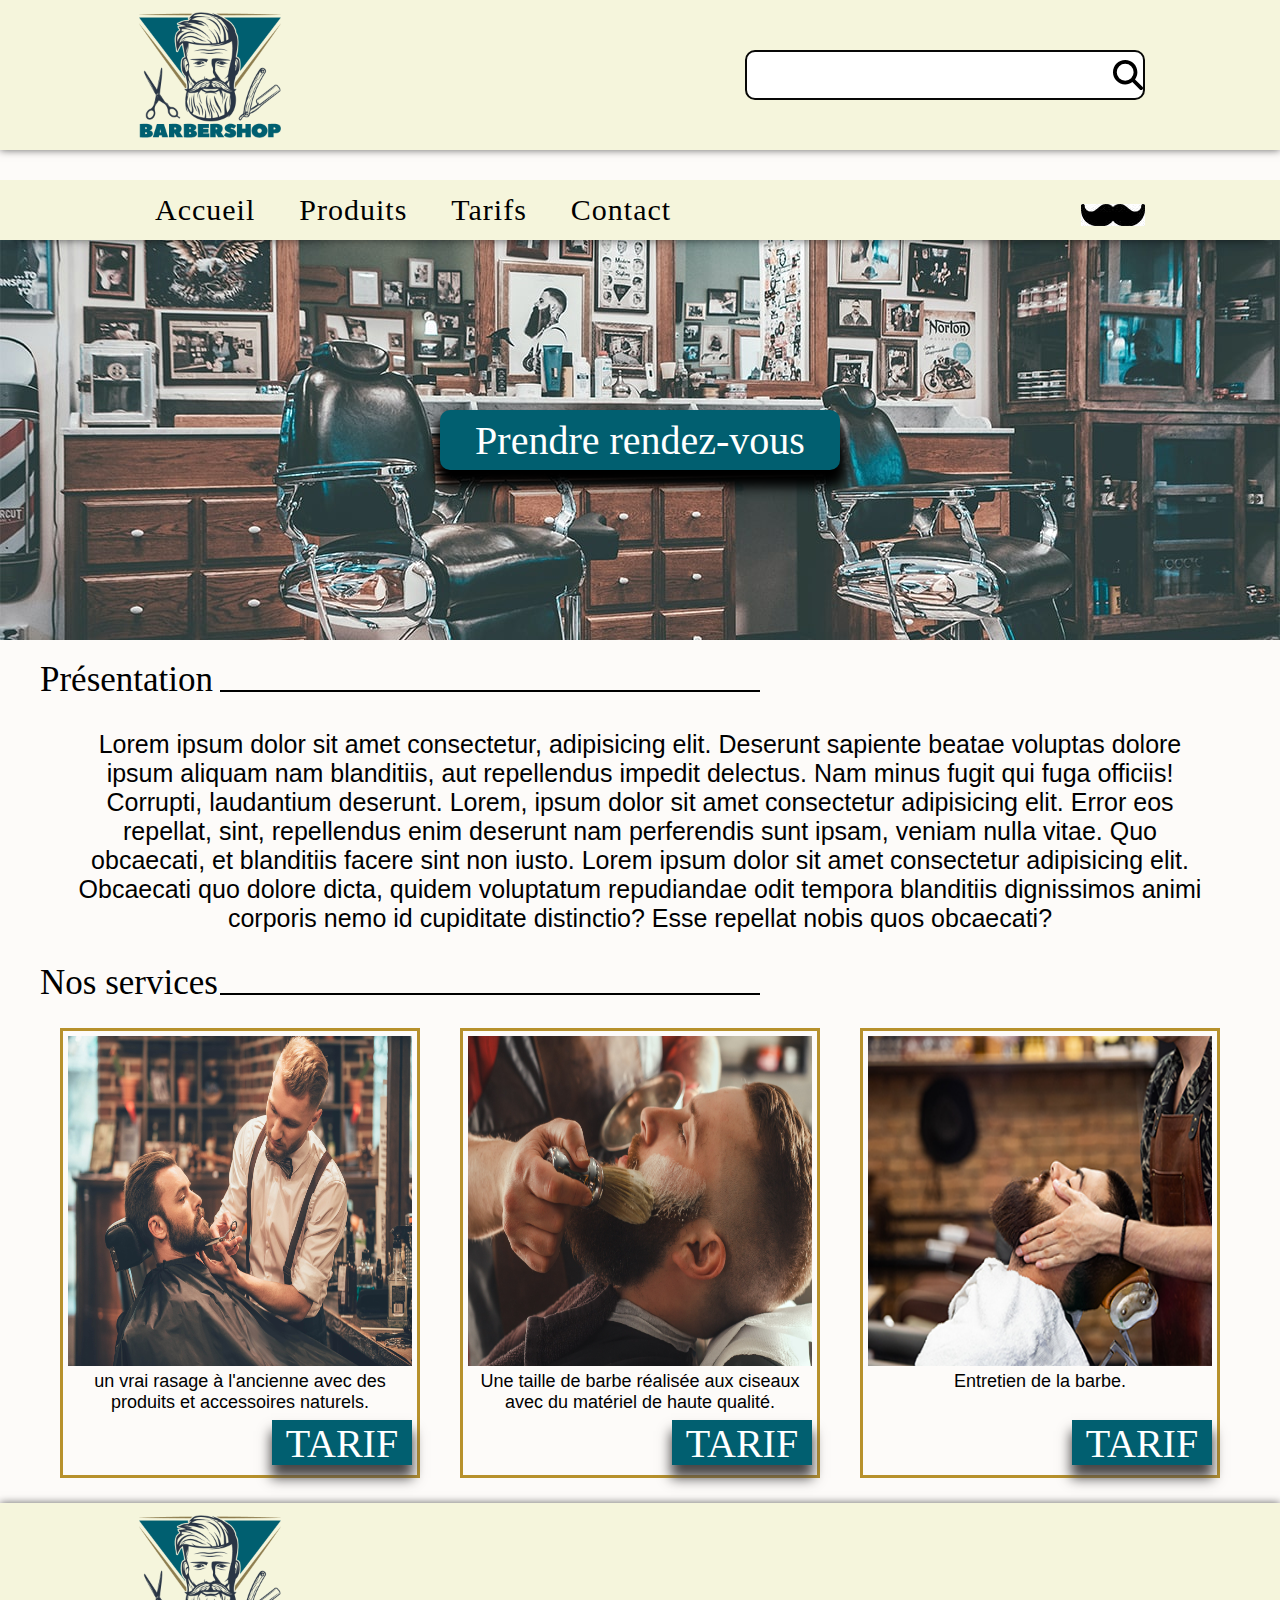
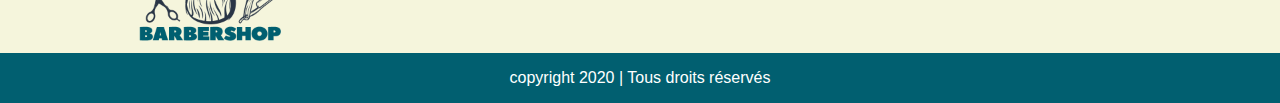
<file: barber_page/index.html>
<!DOCTYPE html>
<html lang="en">

<head>
    <meta charset="UTF-8">
    <meta name="viewport" content="width=device-width, initial-scale=1.0">
    <link rel="stylesheet" href="style.css">
    <title>Barber</title>
</head>

<body>
    <header>
        <div class="logo"><img src="image/logo-barber.png" alt="logo" />

        </div>
        <div class="searchbar"><input type="text">
        </div>

    </header>
    <div class="separator"></div>

    <div class="navbar">
        <ul>
            <li><a href="#">Accueil</a></li>
            <li><a href="#">Produits</a></li>
            <li><a href="#">Tarifs</a></li>
            <li><a href="#">Contact</a></li>
        </ul>
        <div class="button_mustache"><a href="#"><img src="image/unnamed.jpg" alt=""></a></div>
    </div>

    <main>

        <div class="banniere">
            <div class="button"><a href="#">
                    <p>Prendre rendez-vous</p>
                </a></div>

        </div>



        <div class="paratexte">
            <div class="texte">
                <P>Présentation</P>
            </div>
            <div class="hr"></div>
        </div>
        <section>
            <div class="section1">
                <div class="contenair1">

                    <p>Lorem ipsum dolor sit amet consectetur, adipisicing elit. Deserunt sapiente beatae voluptas
                        dolore ipsum aliquam nam blanditiis, aut repellendus impedit delectus. Nam minus fugit qui fuga
                        officiis! Corrupti, laudantium deserunt.
                        Lorem, ipsum dolor sit amet consectetur adipisicing elit. Error eos repellat, sint, repellendus
                        enim deserunt nam perferendis sunt ipsam, veniam nulla vitae. Quo obcaecati, et blanditiis
                        facere sint non iusto.
                        Lorem ipsum dolor sit amet consectetur adipisicing elit. Obcaecati quo dolore dicta, quidem
                        voluptatum repudiandae odit tempora blanditiis dignissimos animi corporis nemo id cupiditate
                        distinctio? Esse repellat nobis quos obcaecati?
                    </p>
                </div>
            </div>
        </section>

        <div class="paratexte">
            <div class="texte">
                <P>Nos services</P>
            </div>
            <div class="hr"></div>
        </div>


        <section>
            <div class="row">
                <div class="card">
                    <div class="card-item"><img src="image/Babier-min.jpeg" alt="" class="img-fluid">
                        <p class="textecard">un vrai rasage à l'ancienne avec des produits et accessoires naturels.</p>
                            <a href="" class="btn">TARIF</a>
                        
                    </div>

                    <div class="card-item"><img src="image/Barbier_2-min.jpeg" alt="" class="img-fluid">
                        <p class="textecard">Une taille de barbe réalisée aux ciseaux avec du matériel de haute qualité.</p>
                            <a href="" class="btn">TARIF</a>
                        
                    </div>

                    <div class="card-item"><img src="image/Image entretien.jpg" alt="" class="img-fluid">
                        <p class="textecard">Entretien de la barbe.</p>
                        <a href="" class="btn">TARIF</a>
                    </div>


                </div>


            </div>


        </section>







    </main>
    <footer>
        <div class="logo"><img src="image/logo-barber.png" alt="logo">
        </div>
        <div class="footer2">
            <p>copyright 2020 | Tous droits réservés</p>
        </div>
    </footer>



</body>

</html>
</file>
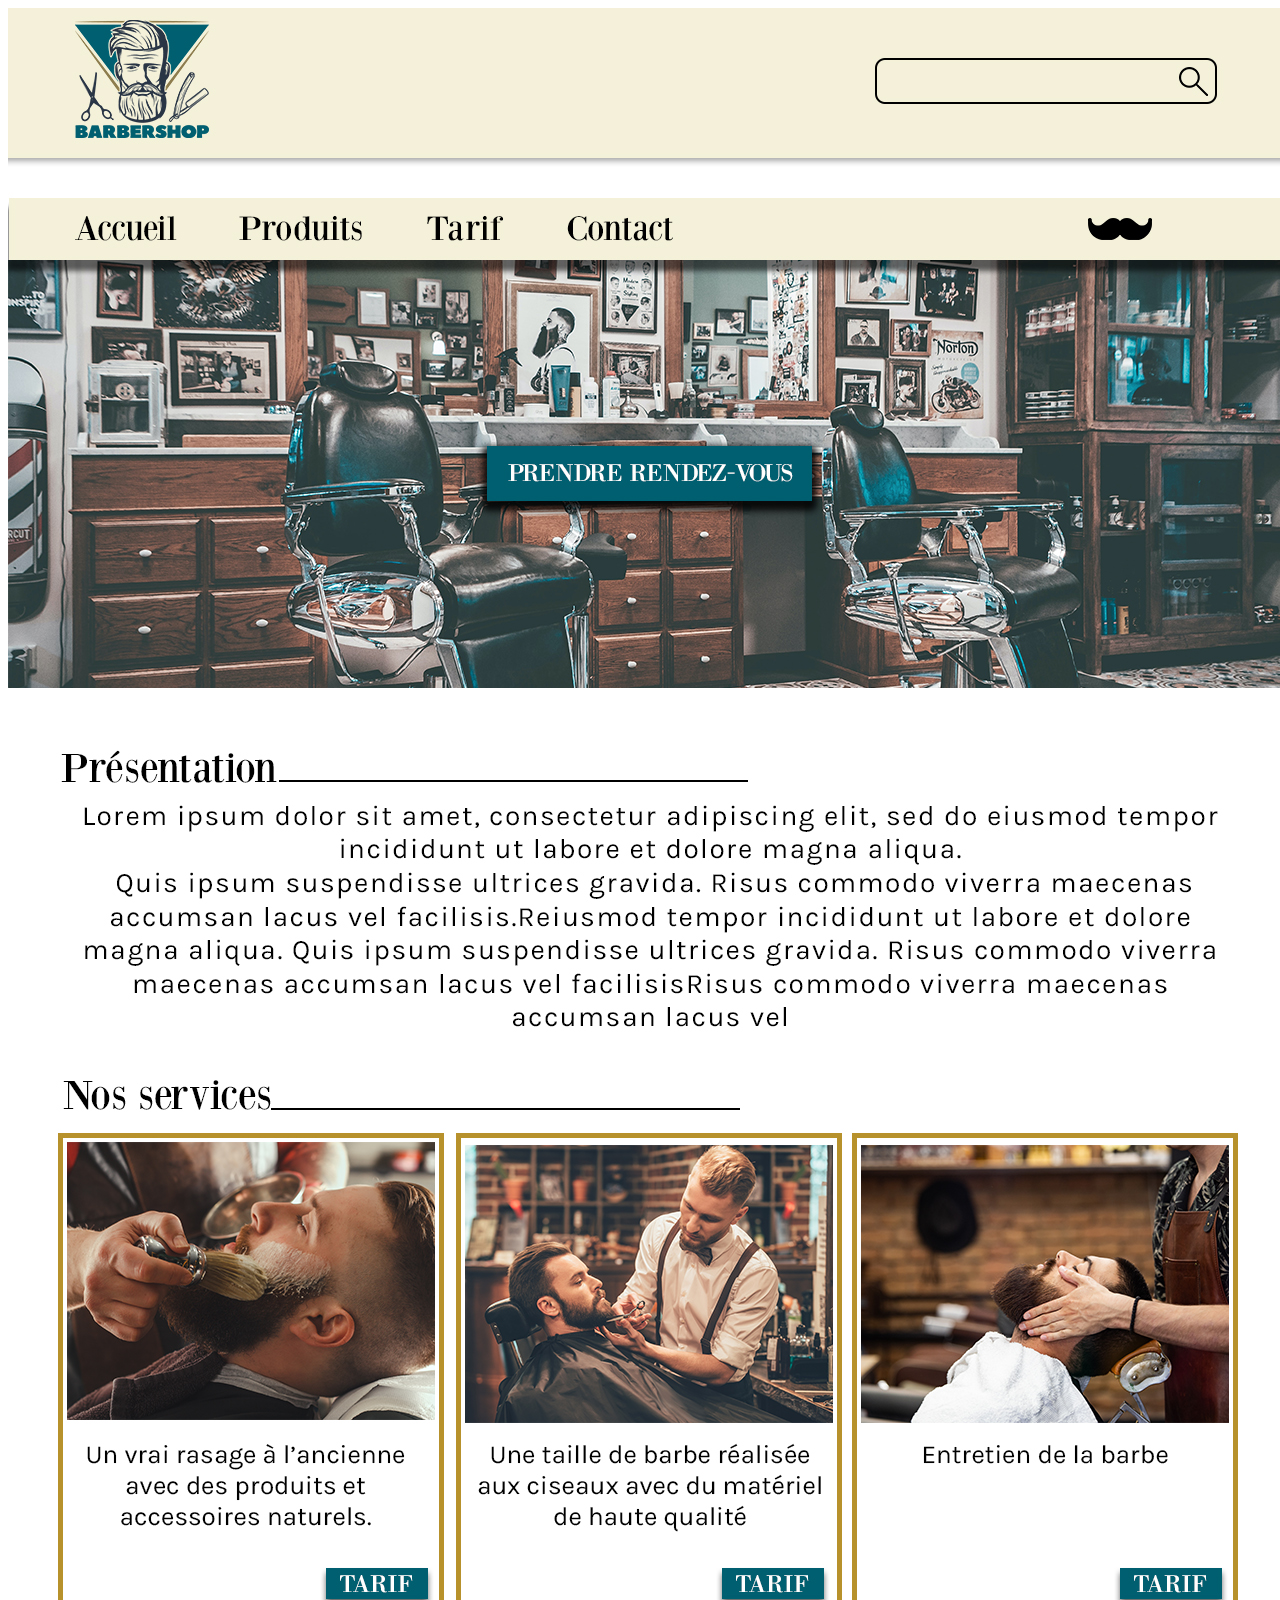
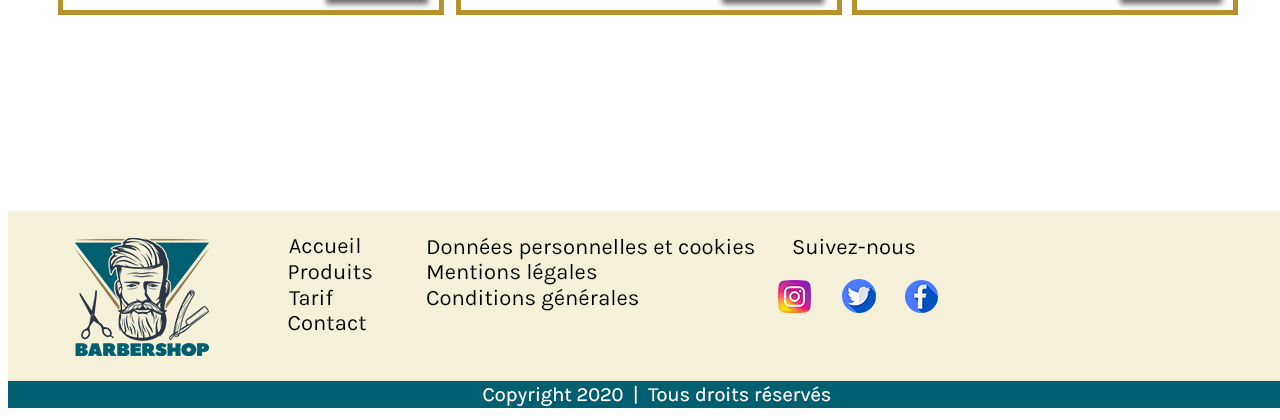
<file: barber_page/test.html>
<!DOCTYPE html>
<html lang="en">
<head>
    <meta charset="UTF-8">
    <meta name="viewport" content="width=, initial-scale=1.0">
    <title>Document</title>
</head>
<body>
    <img src="image/fullpage.jpg">
</body>
</html>
</file>
<file: barber_page/style.css>
* {
    margin: 0;
    padding: 0;
    box-sizing: border-box;
}

body {
    background-color: rgb(253, 251, 249);
       
}

header {
    background-color: beige;
    height: 150px;
    width: 100 vh;
    margin-bottom: 10px;
    box-shadow: 0px 0px 8px rgba(0, 0, 0, .6);
    position: relative
}

.logo {
    display: flex;
    justify-content: flex-start;
    margin-left: 15vh;
    height: 150px;
    width: 150px;
}

.searchbar {
    display: flex;
    justify-content: flex-end;
    align-items: center;
    position: absolute;
    right: 15vh;
    top: 50px;
}

input {
    height: 50px;
    width: 400px;
    padding-left: 10px;
    border-radius: 10px;
    border: 2px solid #080807;
    background-image: url(image/magnifying-glass-solid.svg);
    background-repeat: no-repeat;
    background-position: right;
    background-size: 30px;

}

.separator {
    height: 20px;

}

.navbar {
    background-color: beige;
    box-shadow: 0px 15px 10px -15px rgba(0, 0, 0, .6);
    height: 60px;
    padding-top: 5px;
    padding-bottom: 5px;
    padding-left: 15vh;
    padding-right: 15vh;
    display: flex;
    justify-content: flex-start;
    align-items: center;
    position: relative
}

.navbar ul li {
    font-family: playfair;
    display: inline-block;
    justify-content: flex-start;
    list-style: none;
    

}

li>a {
    display: flex;
    text-align: center;
    font-size: 30px;
    font-family: 'Arial Narrow Bold';
    color: black;
    letter-spacing: 1px;
    text-decoration: none;
    padding: 20px;
}
a:hover{
    color:orange;

}
.button_mustache {
    position: absolute;
    right: 15vh;
    padding-top: 5px;

}

.banniere {
    display: flex;
    justify-content: center;
    align-items: center;
    background-image: url(image/bandeau.jpg-min.jpg);
    width: 100%;
    height: 400px;
    background-size: cover;

}

.button {
    display: flex;
    justify-content: center;
    align-items: center;
    width: 400px;
    height: 60px;
    border-radius: 10px;
    box-shadow: 0px 12px 12px 5px#000000;
    background-color: #015f70;
    

}

a {
    font-size: 40px;
    color: white;
    font-family: playfair;
    text-decoration: none;

}

.paratexte{ 
    width: 80vh;
    margin-top: 20px;
    margin-left: 40px;
   
}
.texte{
    font-size: 35px;

}
.hr{
    margin-left: 180px;
    display: block;
    position: relative;

}
.hr::after{
content: "";
width: 100%;
background-color: black;
height: 2px;
position: absolute;
bottom: 8px;

}


.section1{
    width: 90%;
    margin: auto;
    padding-top: 20px;

}


.contenair1{
    padding: 10px;
    font-size: 25px;
    font-family: 'Franklin Gothic Medium', 'Arial Narrow', Arial, sans-serif;
    text-align: center;
    
}

.row{
    margin: 20px;
    margin-left: 40px;
    margin-right: 40px;

}
.card{
    display: flex;
    justify-content: space-around;

}
.card-item{
    text-align: center;
    font-family: 'Franklin Gothic Medium', 'Arial Narrow', Arial, sans-serif;
    font-size: 18px;
    margin: 5px;
    padding: 5px;
    width: 30%;
    height: 450px;
    border: 3px solid #B7912C;
    position: relative;
    bottom: 0;
    right: 0;
    
}

.img-fluid{
width: 100%;
height: 330px;

}

.btn{
    width: 140px;
    height: 45px;
    margin-right: 5px;
    margin-bottom: 10px;
    box-shadow: 0px 12px 12px 1px#4b4848;
    background-color: #015f70;
    position: absolute;
    bottom: 0;
    right: 0;
}

footer{
    background-color: beige;
    height: 150px;
    width: 100 vh;
    margin-bottom: 10px;
    box-shadow: 0px 0px 8px rgba(0, 0, 0, .6);
    
}
.footer2{
    display: flex;
    justify-content: center;
    align-items: center;
    color: white;
    font-family: 'Segoe UI', Tahoma, Geneva, Verdana, sans-serif;
    background-color: #015f70;
    height: 50px;
    width: 100 vh;
   
}
</file>
